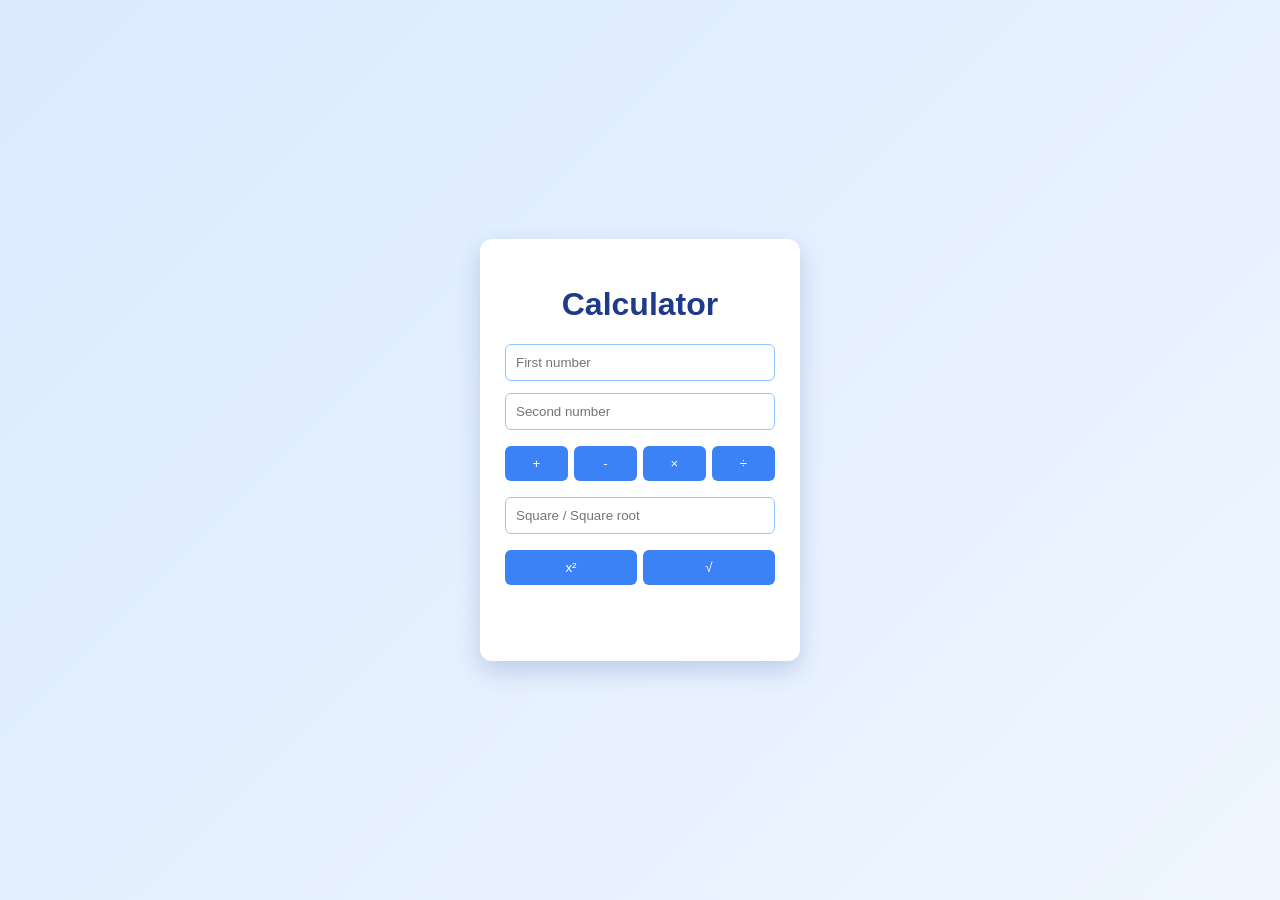
<file: Calculator/index.html>
<!DOCTYPE html>
<html lang="en">
<head>
  <meta charset="UTF-8">
  <title>Basic Calculator</title>
  <link rel="stylesheet" href="styles.css">
</head>

<body>
  <main class="container">
    <h1>Calculator</h1>

    <input id="num1" type="number" placeholder="First number">
    <input id="num2" type="number" placeholder="Second number">

    <div class="buttons">
      <button onclick="showSum()">+</button>
      <button onclick="showDifference()">-</button>
      <button onclick="showProduct()">×</button>
      <button onclick="showQuotient()">÷</button>
    </div>

    <input id="square-input" type="number" placeholder="Square / Square root">

    <div class="buttons">
      <button onclick="showSquare()">x²</button>
      <button onclick="showSquareRoot()">√</button>
    </div>

    <p id="result"></p>
  </main>

  <script src="script.js"></script>
</body>
</html>
</file>
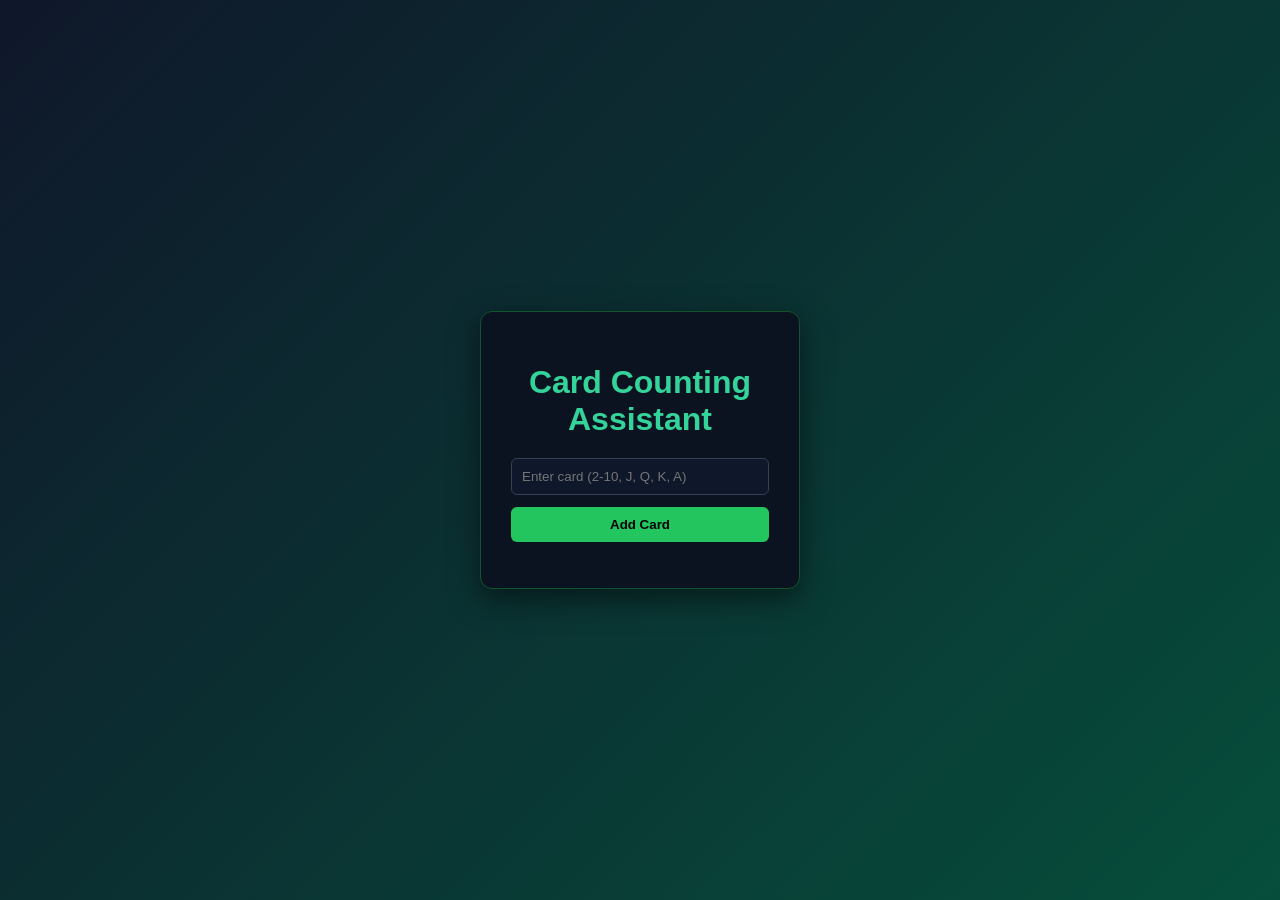
<file: Card Counting Assistant/index.html>
<!DOCTYPE html>
<html lang="en">
<head>
  <meta charset="UTF-8">
  <title>Card Counting Assistant</title>
  <link rel="stylesheet" href="styles.css">
</head>

<body>
  <main class="container">
    <h1>Card Counting Assistant</h1>

    <input id="card-input" type="text" placeholder="Enter card (2-10, J, Q, K, A)" />

    <button onclick="handleCard()">Add Card</button>

    <p id="result"></p>
  </main>

  <script src="script.js"></script>
</body>
</html>
</file>
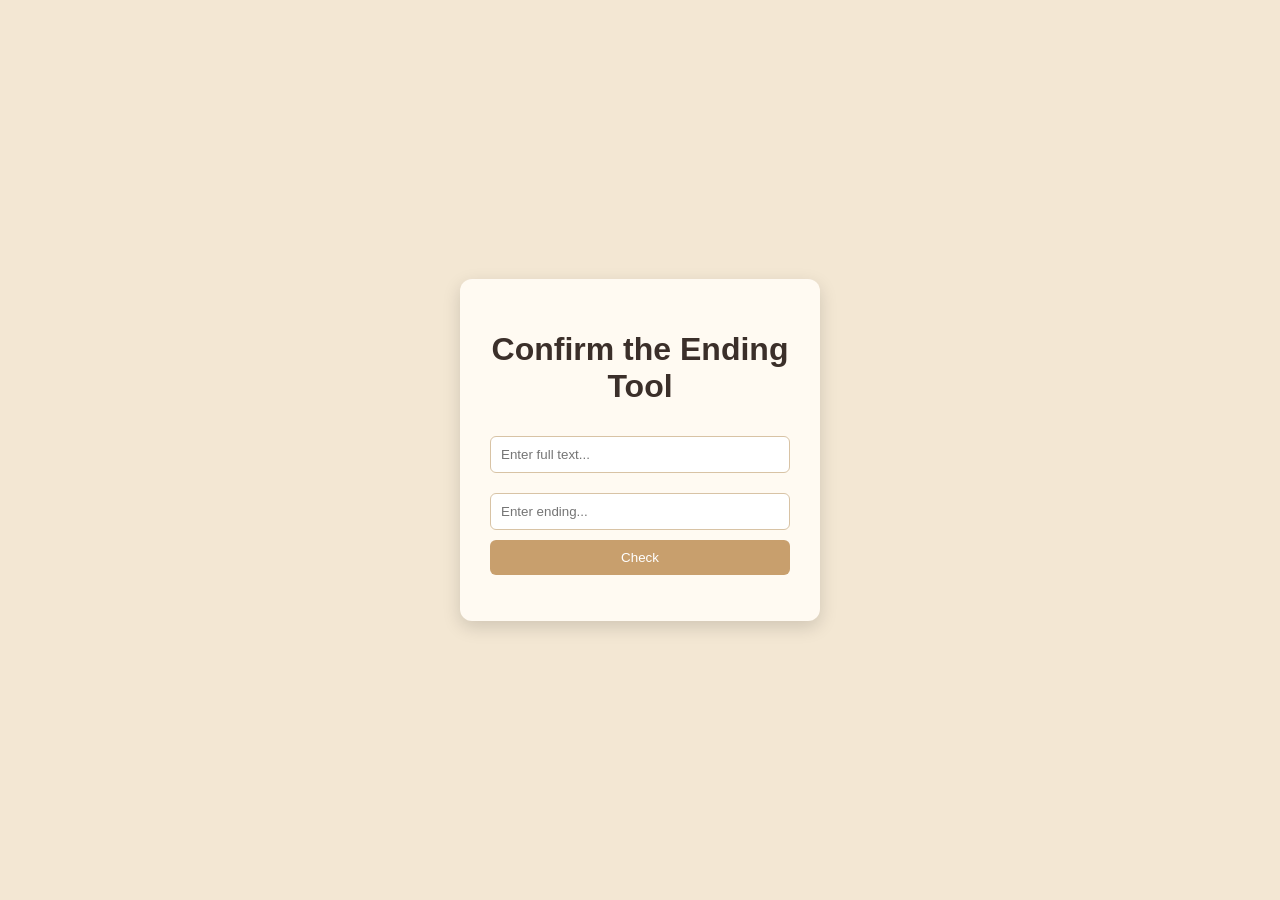
<file: Confirm the Ending Tool/index.html>
<!DOCTYPE html>
<html lang="en">
<head>
  <meta charset="UTF-8">
  <title>Confirm the Ending Tool</title>
  <link rel="stylesheet" href="styles.css">
</head>

<body>
  <main class="container">
    <h1>Confirm the Ending Tool</h1>

    <input id="text-input" type="text" placeholder="Enter full text..." />
    <input id="target-input" type="text" placeholder="Enter ending..." />

    <button onclick="checkEnding()">Check</button>

    <p id="result"></p>
  </main>

  <script src="script.js"></script>
</body>
</html>
</file>
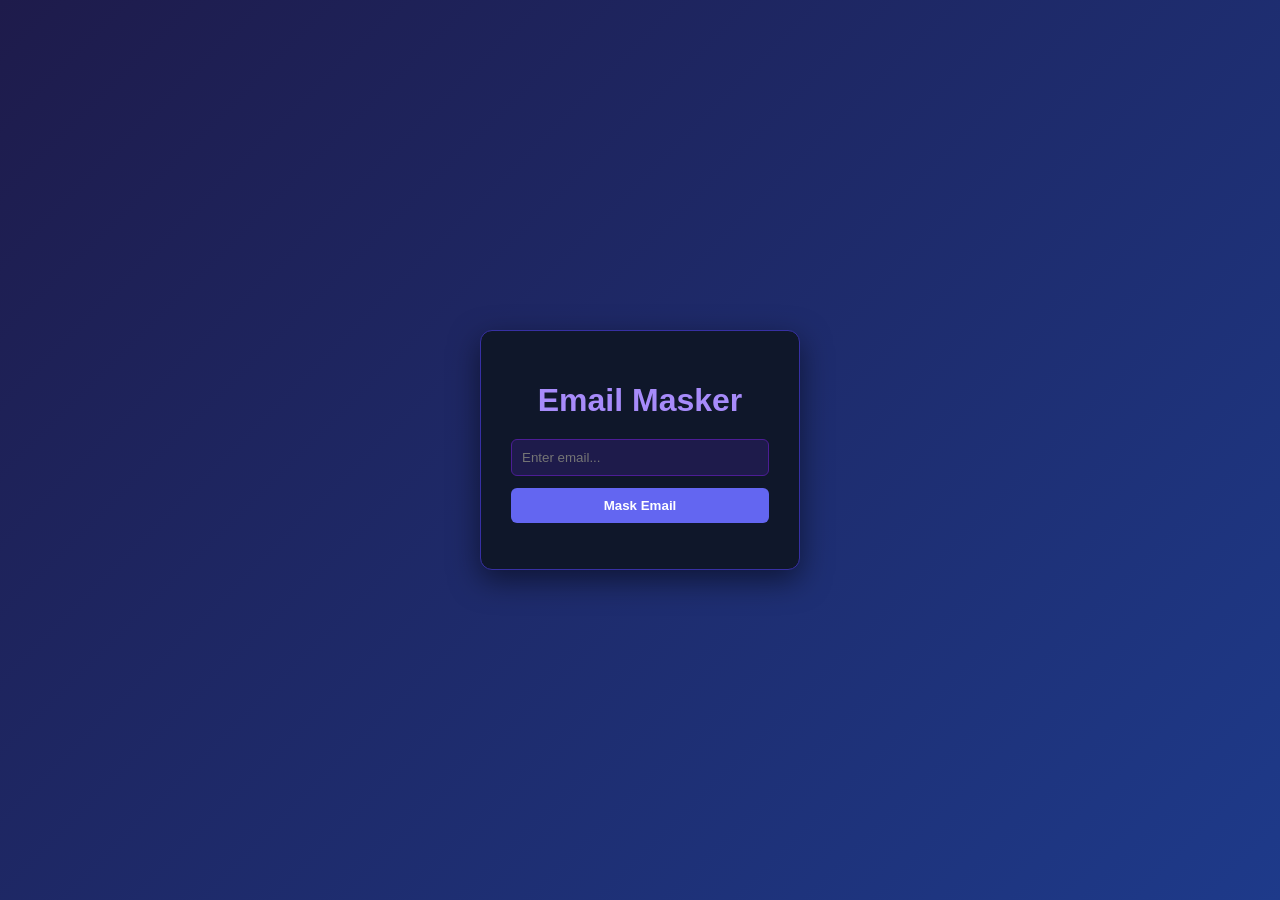
<file: Email Masker Tool/index.html>
<!DOCTYPE html>
<html lang="en">
<head>
  <meta charset="UTF-8">
  <title>Email Masker Tool</title>
  <link rel="stylesheet" href="styles.css">
</head>

<body>
  <main class="container">
    <h1>Email Masker</h1>

    <input id="email-input" type="text" placeholder="Enter email..." />

    <button onclick="handleMask()">Mask Email</button>

    <p id="result"></p>
  </main>

  <script src="script.js"></script>
</body>
</html>
</file>
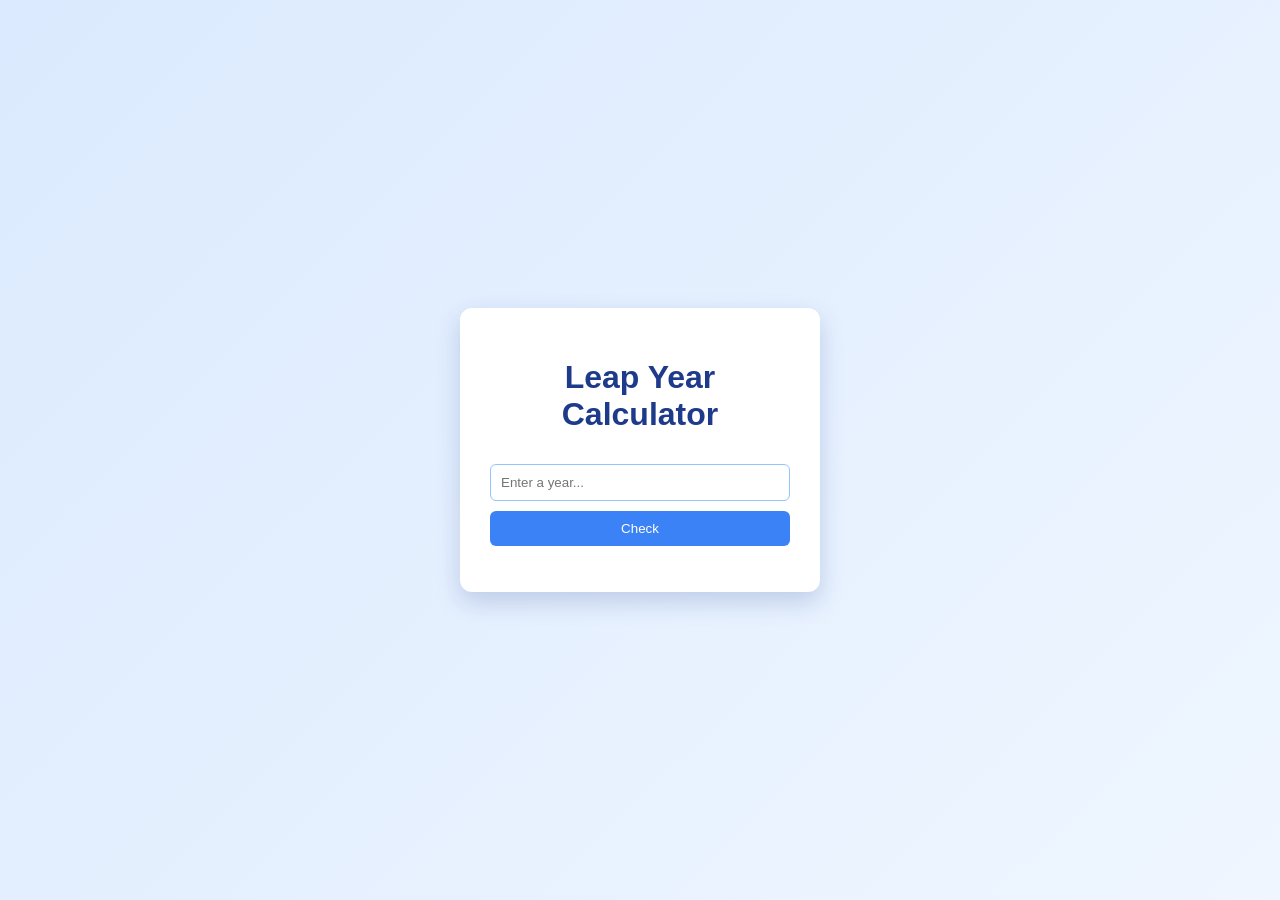
<file: Leap Year Calculator/index.html>
<!DOCTYPE html>
<html lang="en">
<head>
  <meta charset="UTF-8">
  <title>Leap Year Calculator</title>
  <link rel="stylesheet" href="styles.css">
</head>

<body>
  <main class="container">
    <h1>Leap Year Calculator</h1>

    <input id="year-input" type="number" placeholder="Enter a year..." />

    <button onclick="checkLeapYear()">Check</button>

    <p id="result"></p>
  </main>

  <script src="script.js"></script>
</body>
</html>
</file>
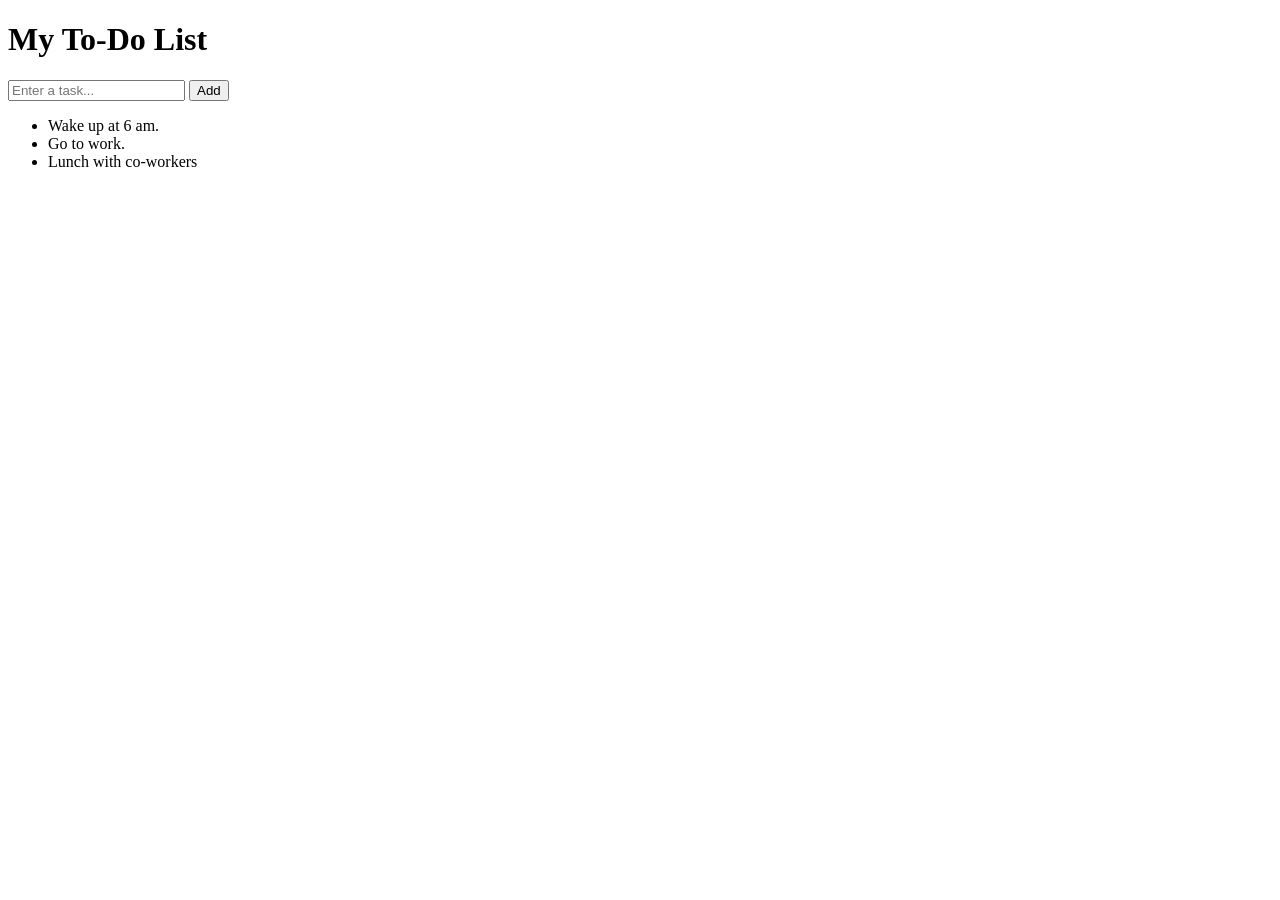
<file: To-do List/index.html>
<!DOCTYPE html>
<html lang="en">
<head>
    <meta charset="UTF-8">
    <meta name="viewport" content="width=device-width, initial-scale=1.0">
    <title>My To-Do List</title>
    <link rel="stylesheet" href="styles.css">
</head>

<body>

    <h1>My To-Do List</h1>
    <input id="taskInput" type="text" placeholder="Enter a task...">
    <button id="addButton">Add</button>
    <ul id="taskList">
  
    </ul>

    <script src="script.js"></script>
</body>
</html>
</file>
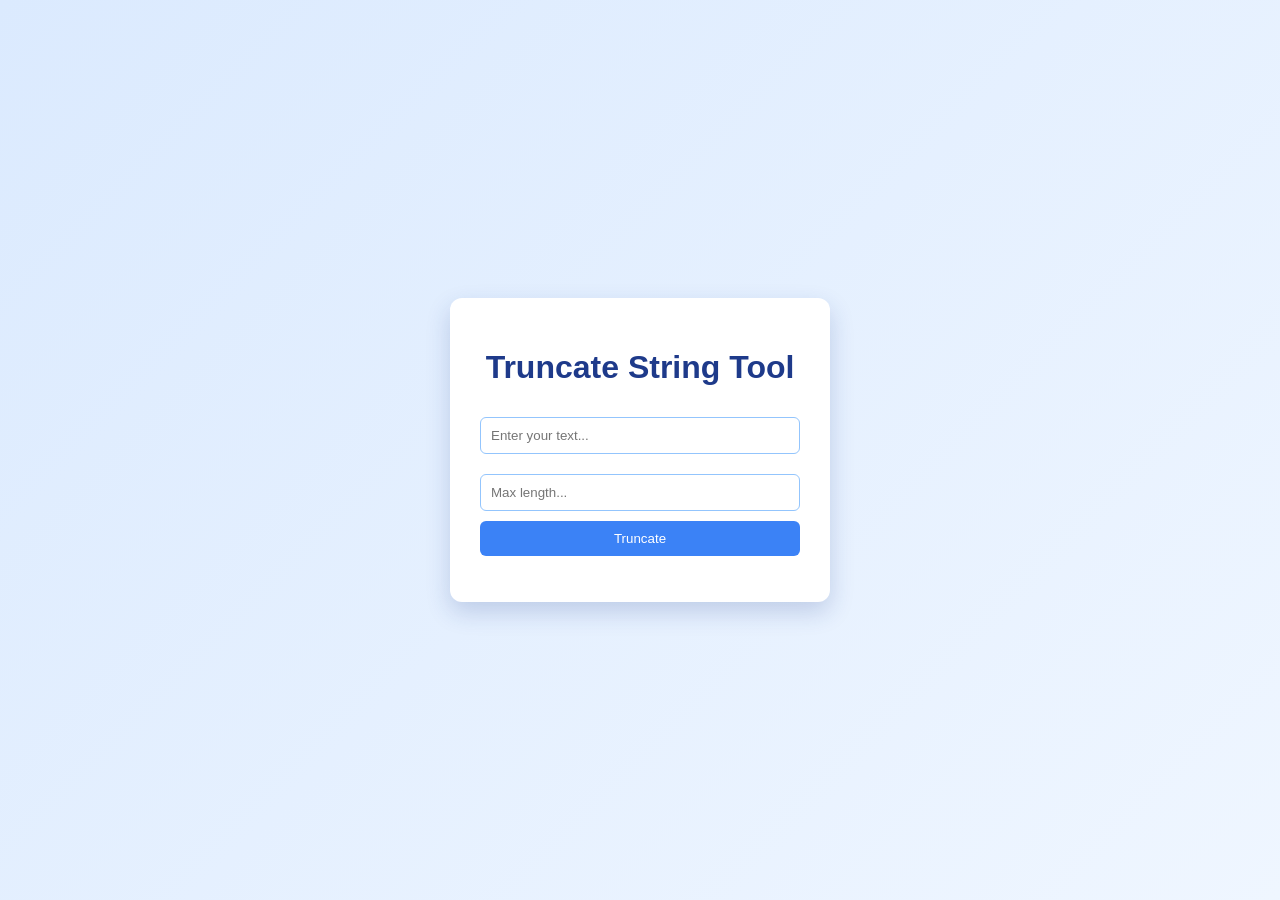
<file: Truncate String Tool/index.html>
<!DOCTYPE html>
<html lang="en">
<head>
  <meta charset="UTF-8">
  <title>Truncate String Tool</title>
  <link rel="stylesheet" href="styles.css">
</head>

<body>
  <main class="container">
    <h1>Truncate String Tool</h1>

    <input id="text-input" type="text" placeholder="Enter your text..." />
    <input id="num-input" type="number" placeholder="Max length..." />

    <button onclick="handleTruncate()">Truncate</button>

    <p id="result"></p>
  </main>

  <script src="script.js"></script>
</body>
</html>
</file>
<file: Calculator/styles.css>
* {
  box-sizing: border-box;
}

body {
  font-family: Arial, sans-serif;

  background: linear-gradient(135deg, #dbeafe, #eff6ff);

  margin: 0;
  min-height: 100vh;

  display: flex;
  justify-content: center;
  align-items: center;

  color: #1e3a8a;
  padding: 20px;
}

.container {
  background: white;
  padding: 25px;

  border-radius: 12px;

  width: 320px;
  max-width: 100%;

  text-align: center;

  box-shadow: 0 10px 25px rgba(30, 58, 138, 0.2);
}

h1 {
  margin-bottom: 15px;
}

input {
  width: 100%;
  padding: 10px;

  margin: 6px 0;

  border-radius: 6px;
  border: 1px solid #93c5fd;
}

.buttons {
  display: flex;
  gap: 6px;
  margin: 10px 0;
}

button {
  flex: 1;
  padding: 10px;

  border: none;
  border-radius: 6px;

  background-color: #3b82f6;
  color: white;

  cursor: pointer;
}

button:hover {
  background-color: #2563eb;
}

#result {
  margin-top: 15px;
  font-weight: bold;
  min-height: 20px;
}
</file>
<file: Card Counting Assistant/styles.css>
* {
  box-sizing: border-box;
}

body {
  font-family: Arial, sans-serif;
  background: linear-gradient(135deg, #0f172a, #064e3b);
  margin: 0;
  height: 100vh;

  display: flex;
  justify-content: center;
  align-items: center;

  color: #e2e8f0;
}

.container {
  background-color: #0b1220;
  padding: 30px;
  border-radius: 12px;

  width: 320px;

  text-align: center;

  box-shadow: 0 10px 30px rgba(0,0,0,0.5);
  border: 1px solid #14532d;
}

h1 {
  color: #34d399;
  margin-bottom: 20px;
}

input {
  width: 100%;
  padding: 10px;

  margin-bottom: 12px;

  border-radius: 6px;
  border: 1px solid #334155;

  background-color: #0f172a;
  color: white;
}

button {
  width: 100%;
  padding: 10px;

  background-color: #22c55e;
  border: none;
  border-radius: 6px;

  color: black;
  cursor: pointer;
  font-weight: bold;
}

button:hover {
  background-color: #16a34a;
}

#result {
  margin-top: 15px;
  font-weight: bold;
}
</file>
<file: Confirm the Ending Tool/styles.css>
body {
  font-family: Arial, sans-serif;
  background-color: #f3e7d3;
  margin: 0;
  display: flex;
  justify-content: center;
  align-items: center;
  height: 100vh;
  color: #3b2f2a;
}

.container {
  background-color: #fffaf2;
  padding: 30px;
  border-radius: 12px;
  width: 300px;
  text-align: center;
  box-shadow: 0 6px 18px rgba(0,0,0,0.15);
}

input {
  width: 100%;
  margin: 10px 0;
  padding: 10px;
  border-radius: 6px;
  border: 1px solid #d8c3a5;
  box-sizing: border-box;
}

button {
  width: 100%;
  padding: 10px;
  background-color: #c89f6d;
  border: none;
  border-radius: 6px;
  color: white;
  cursor: pointer;
}

button:hover {
  background-color: #a87c4f;
}

#result {
  margin-top: 15px;
  font-weight: bold;
}
</file>
<file: Email Masker Tool/styles.css>
* {
  box-sizing: border-box;
}

body {
  font-family: Arial, sans-serif;

  background: linear-gradient(135deg, #1e1b4b, #1e3a8a);

  margin: 0;
  min-height: 100vh;

  display: flex;
  justify-content: center;
  align-items: center;

  color: #e0e7ff;
  padding: 20px;
}

.container {
  background-color: #0f172a;

  padding: 30px;
  border-radius: 12px;

  width: 320px;
  max-width: 100%;

  text-align: center;

  box-shadow: 0 10px 30px rgba(0,0,0,0.5);
  border: 1px solid #3730a3;
}

h1 {
  color: #a78bfa;
  margin-bottom: 20px;
}

input {
  width: 100%;
  padding: 10px;

  margin-bottom: 12px;

  border-radius: 6px;
  border: 1px solid #4c1d95;

  background-color: #1e1b4b;
  color: white;
}

button {
  width: 100%;
  padding: 10px;

  background-color: #6366f1;
  border: none;
  border-radius: 6px;

  color: white;
  cursor: pointer;
  font-weight: bold;
}

button:hover {
  background-color: #4f46e5;
}

#result {
  margin-top: 15px;
  font-weight: bold;
}
</file>
<file: Leap Year Calculator/styles.css>
body {
  font-family: Arial, sans-serif;
  background: linear-gradient(135deg, #dbeafe, #eff6ff);
  margin: 0;
  height: 100vh;
  display: flex;
  justify-content: center;
  align-items: center;
  color: #1e3a8a;
}

.container {
  background-color: white;
  padding: 30px;
  border-radius: 12px;
  width: 300px;
  text-align: center;
  box-shadow: 0 10px 25px rgba(30, 58, 138, 0.2);
}

input {
  width: 100%;
  padding: 10px;
  margin: 10px 0;
  border-radius: 6px;
  border: 1px solid #93c5fd;
  box-sizing: border-box;
}

button {
  width: 100%;
  padding: 10px;
  background-color: #3b82f6;
  border: none;
  border-radius: 6px;
  color: white;
  cursor: pointer;
}

button:hover {
  background-color: #2563eb;
}

#result {
  margin-top: 15px;
  font-weight: bold;
}
</file>
<file: To-do List/styles.css>
.completed {
    text-decoration: line-through;
}
</file>
<file: Truncate String Tool/styles.css>
body {
  font-family: Arial, sans-serif;
  background: linear-gradient(135deg, #dbeafe, #eff6ff);
  margin: 0;
  height: 100vh;
  display: flex;
  justify-content: center;
  align-items: center;
  color: #1e3a8a;
}

.container {
  background-color: white;
  padding: 30px;
  border-radius: 12px;
  width: 320px;
  text-align: center;
  box-shadow: 0 10px 25px rgba(30, 58, 138, 0.2);
}

input {
  width: 100%;
  margin: 10px 0;
  padding: 10px;
  border-radius: 6px;
  border: 1px solid #93c5fd;
  box-sizing: border-box;
}

button {
  width: 100%;
  padding: 10px;
  background-color: #3b82f6;
  border: none;
  border-radius: 6px;
  color: white;
  cursor: pointer;
  transition: 0.2s;
}

button:hover {
  background-color: #2563eb;
}

#result {
  margin-top: 15px;
  font-weight: bold;
}
</file>
